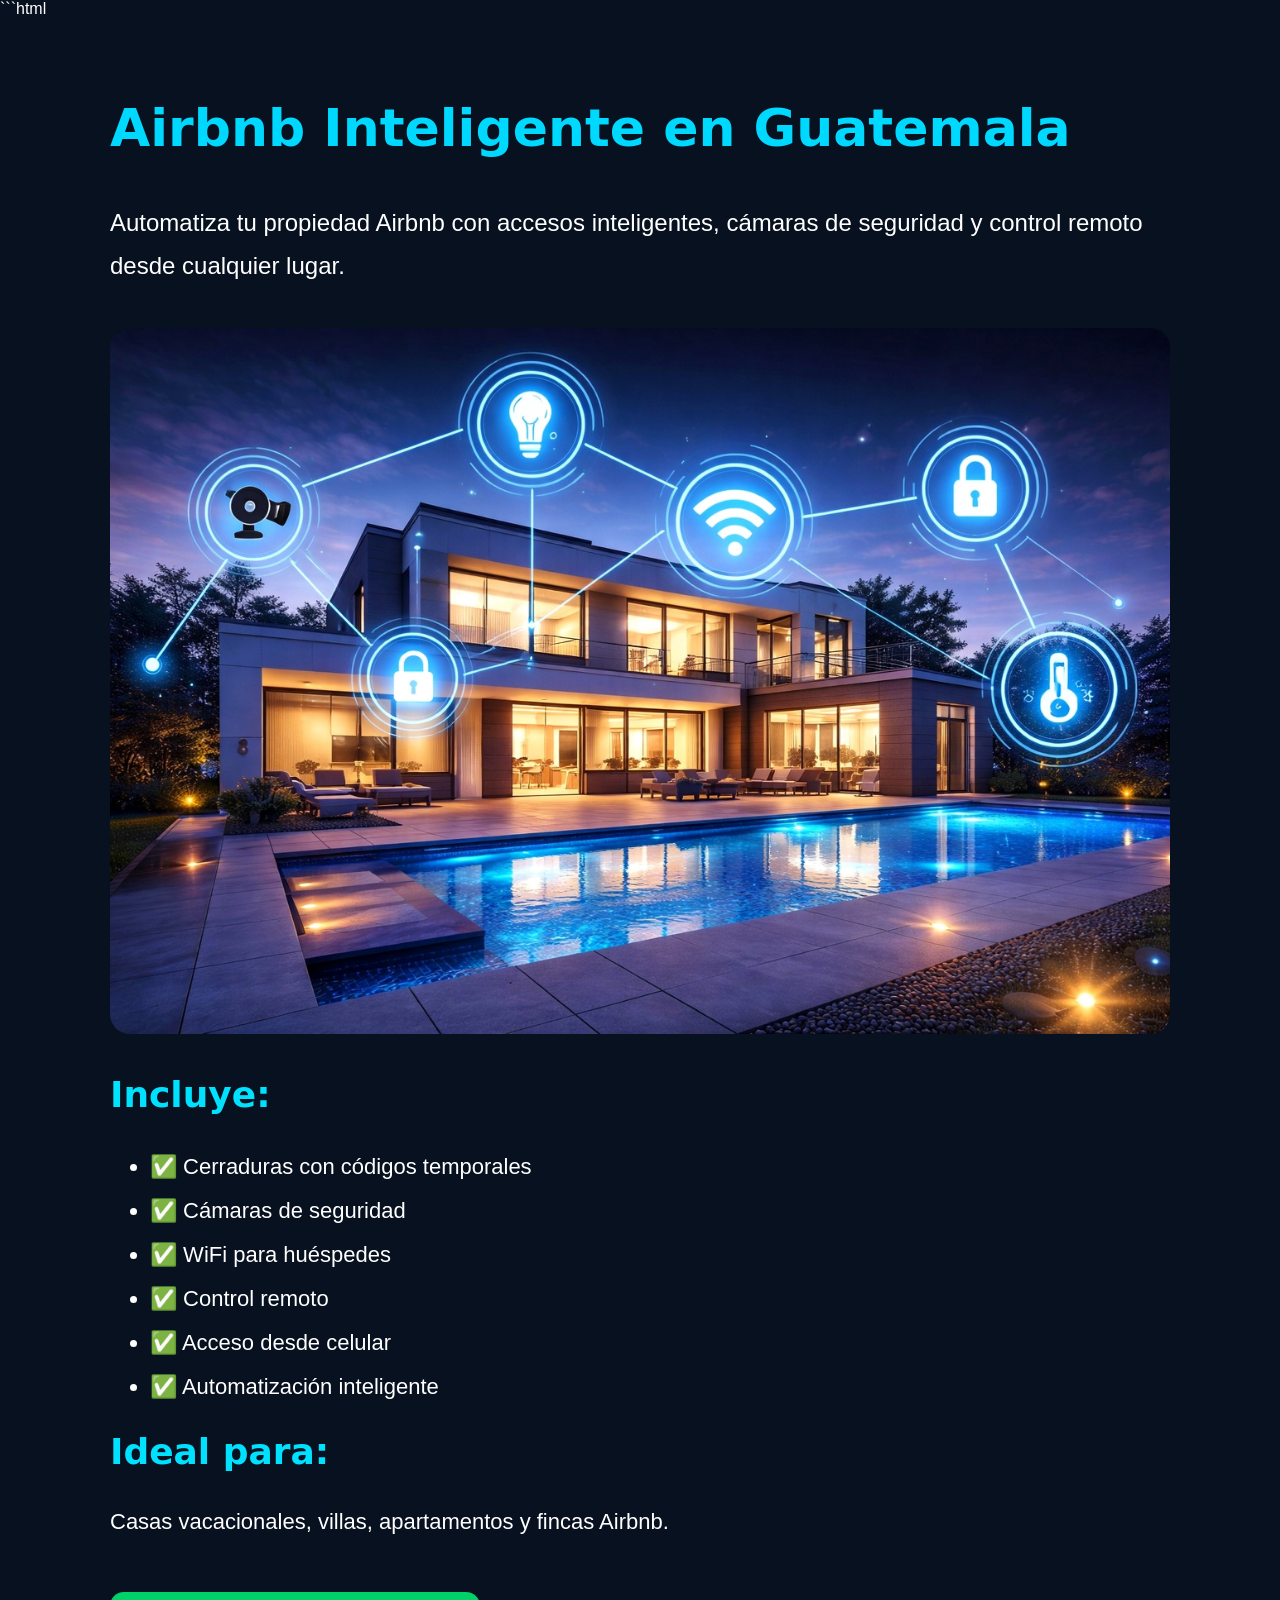
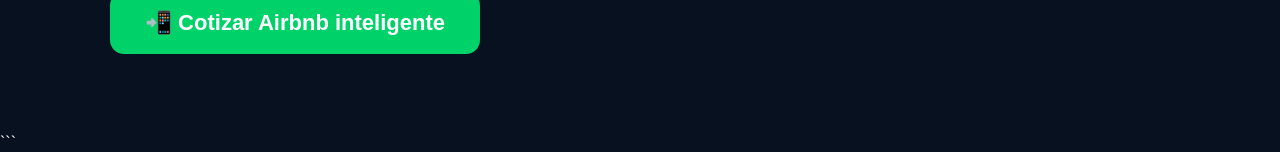
<file: airbnb-inteligente.html>
```html
<!DOCTYPE html>
<html lang="es">
<head>
<meta charset="UTF-8">
<meta name="viewport" content="width=device-width, initial-scale=1.0">

<title>Airbnb Inteligente en Guatemala | Visión Sin Límites</title>

<meta name="description" content="Automatiza tu Airbnb con cerraduras inteligentes, cámaras y control remoto desde tu celular.">

<link rel="stylesheet" href="styles.css">
</head>

<body style="font-family:Arial,sans-serif;background:#081120;color:white;margin:0;">

<section style="padding:80px 20px;max-width:1100px;margin:auto;">

<h1 style="font-size:52px;color:#00d9ff;">
Airbnb Inteligente en Guatemala
</h1>

<p style="font-size:24px;line-height:1.8;">
Automatiza tu propiedad Airbnb con accesos inteligentes,
cámaras de seguridad y control remoto desde cualquier lugar.
</p>

<img src="assets/banner.jpg"
style="width:100%;border-radius:20px;margin:40px 0;">

<h2 style="font-size:36px;color:#00e0ff;">
Incluye:
</h2>

<ul style="font-size:22px;line-height:2;">
<li>✅ Cerraduras con códigos temporales</li>
<li>✅ Cámaras de seguridad</li>
<li>✅ WiFi para huéspedes</li>
<li>✅ Control remoto</li>
<li>✅ Acceso desde celular</li>
<li>✅ Automatización inteligente</li>
</ul>

<h2 style="font-size:36px;color:#00e0ff;">
Ideal para:
</h2>

<p style="font-size:22px;line-height:1.8;">
Casas vacacionales, villas, apartamentos y fincas Airbnb.
</p>

<div style="margin-top:50px;">
<a href="https://wa.me/50254609989"
style="
background:#00d26a;
padding:18px 35px;
border-radius:14px;
color:white;
font-size:22px;
text-decoration:none;
font-weight:bold;
display:inline-block;
">
📲 Cotizar Airbnb inteligente
</a>
</div>

</section>

</body>
</html>
```
</file>
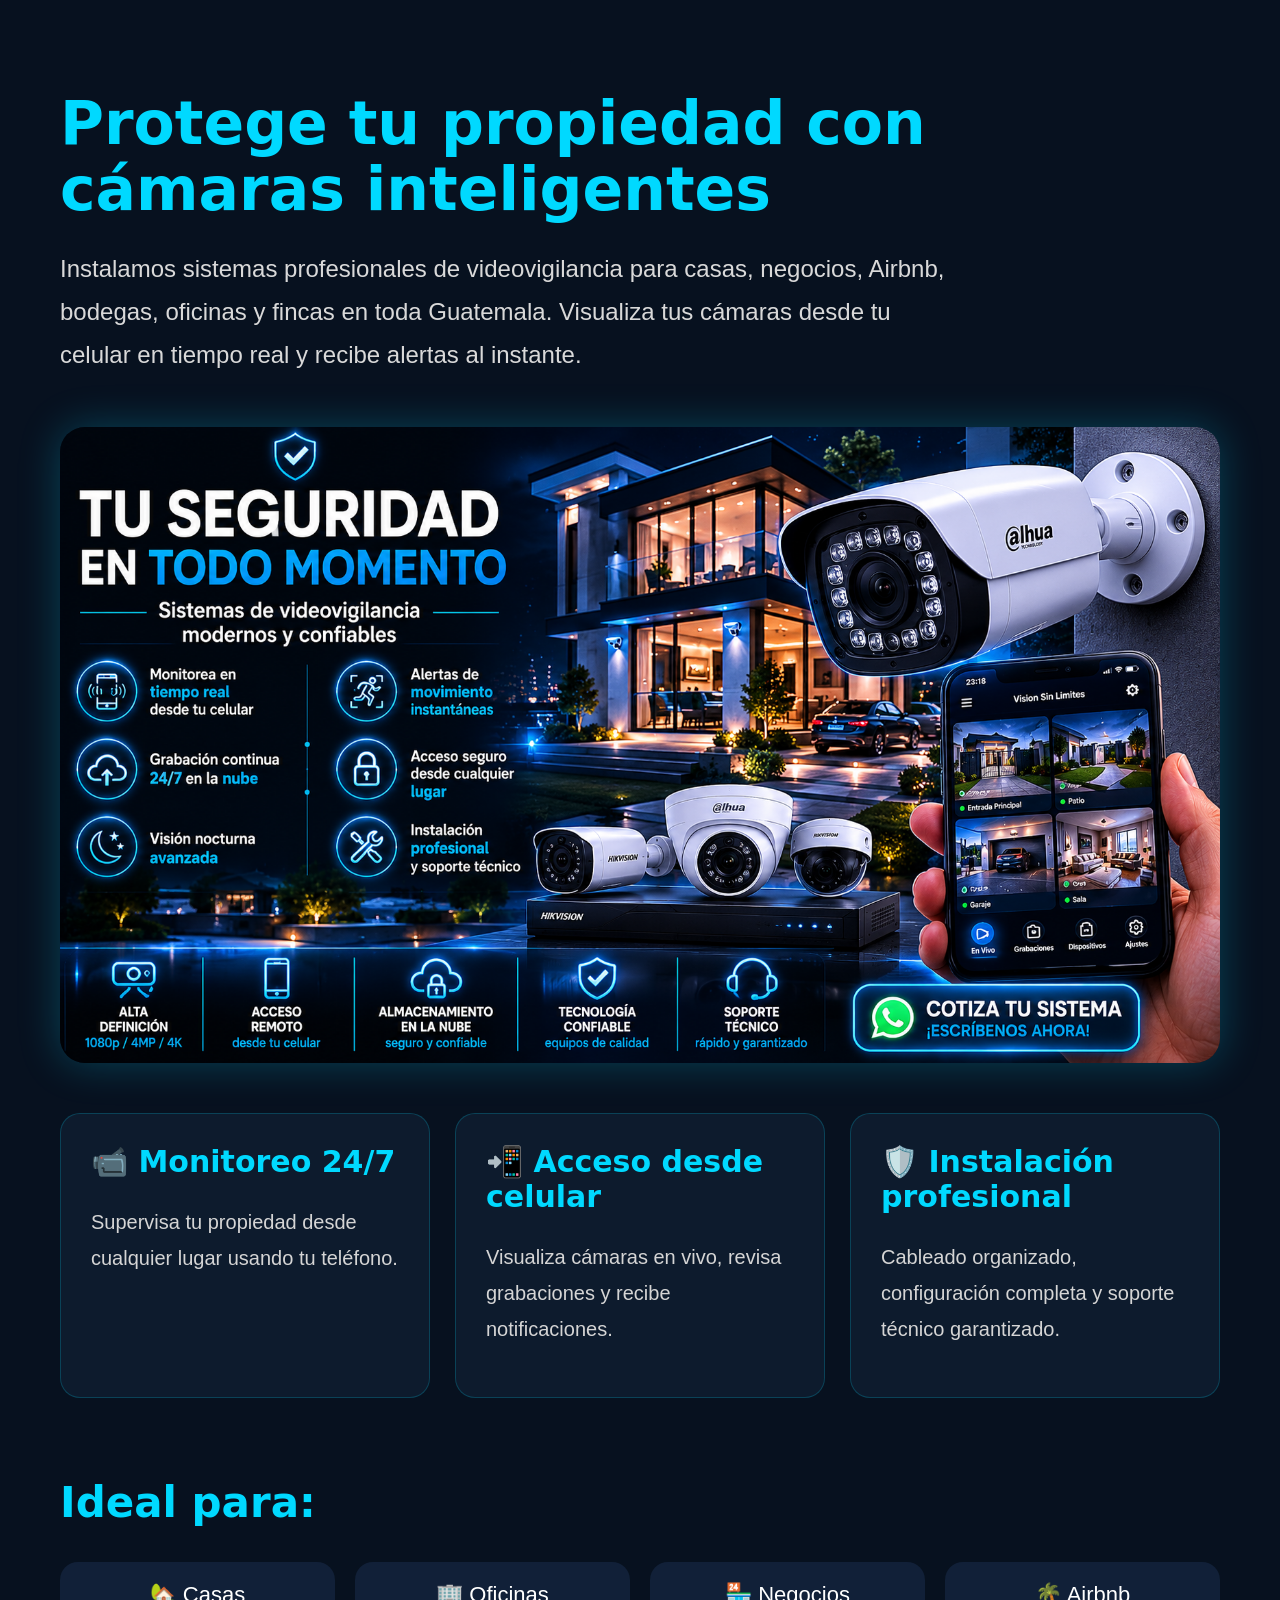
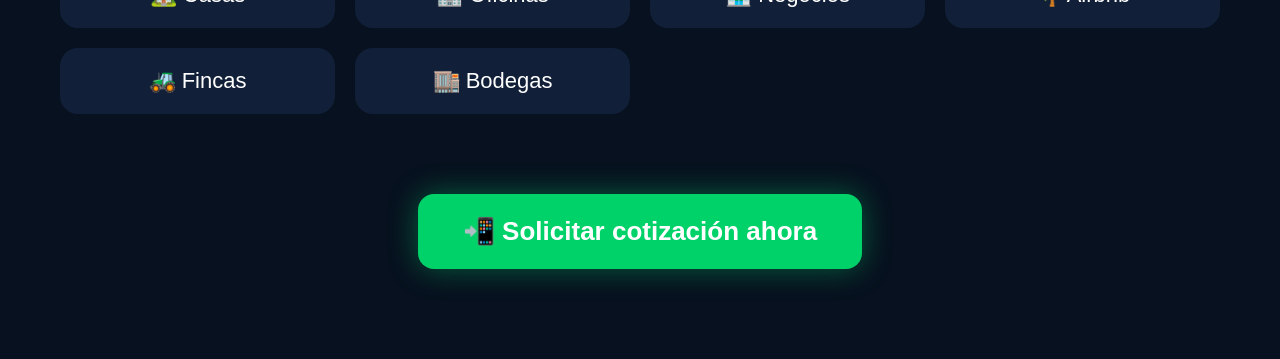
<file: camaras-seguridad.html>
<!DOCTYPE html>
<html lang="es">
<head>
<meta charset="UTF-8">
<meta name="viewport" content="width=device-width, initial-scale=1.0">

<title>Cámaras de Seguridad en Guatemala | Visión Sin Límites</title>

<meta name="description" content="Instalación profesional de cámaras de seguridad CCTV en Guatemala para hogares, negocios, fincas y empresas.">

<link rel="stylesheet" href="styles.css">
</head>

<body style="margin:0;font-family:Arial,sans-serif;background:#07111f;color:white;">

<section style="padding:90px 20px;max-width:1200px;margin:auto;">

<h1 style="
font-size:60px;
line-height:1.1;
color:#00d9ff;
margin-bottom:25px;
">
Protege tu propiedad con cámaras inteligentes
</h1>

<p style="
font-size:24px;
line-height:1.8;
color:#d9d9d9;
max-width:900px;
">
Instalamos sistemas profesionales de videovigilancia para casas, negocios,
Airbnb, bodegas, oficinas y fincas en toda Guatemala.
Visualiza tus cámaras desde tu celular en tiempo real y recibe alertas al instante.
</p>

<img src="assets/camara.png"
style="
width:100%;
border-radius:25px;
margin:50px 0;
box-shadow:0 0 40px rgba(0,217,255,0.25);
">

<div style="
display:grid;
grid-template-columns:repeat(auto-fit,minmax(260px,1fr));
gap:25px;
margin-top:50px;
">

<div style="
background:#0d1b2d;
padding:30px;
border-radius:20px;
border:1px solid rgba(0,217,255,0.2);
">
<h2 style="color:#00d9ff;font-size:30px;">
📹 Monitoreo 24/7
</h2>

<p style="font-size:20px;line-height:1.8;color:#d5d5d5;">
Supervisa tu propiedad desde cualquier lugar usando tu teléfono.
</p>
</div>

<div style="
background:#0d1b2d;
padding:30px;
border-radius:20px;
border:1px solid rgba(0,217,255,0.2);
">
<h2 style="color:#00d9ff;font-size:30px;">
📲 Acceso desde celular
</h2>

<p style="font-size:20px;line-height:1.8;color:#d5d5d5;">
Visualiza cámaras en vivo, revisa grabaciones y recibe notificaciones.
</p>
</div>

<div style="
background:#0d1b2d;
padding:30px;
border-radius:20px;
border:1px solid rgba(0,217,255,0.2);
">
<h2 style="color:#00d9ff;font-size:30px;">
🛡️ Instalación profesional
</h2>

<p style="font-size:20px;line-height:1.8;color:#d5d5d5;">
Cableado organizado, configuración completa y soporte técnico garantizado.
</p>
</div>

</div>

<h2 style="
font-size:42px;
color:#00d9ff;
margin-top:80px;
">
Ideal para:
</h2>

<div style="
display:grid;
grid-template-columns:repeat(auto-fit,minmax(220px,1fr));
gap:20px;
margin-top:30px;
">

<div style="
background:#112038;
padding:20px;
border-radius:18px;
font-size:22px;
text-align:center;
">
🏡 Casas
</div>

<div style="
background:#112038;
padding:20px;
border-radius:18px;
font-size:22px;
text-align:center;
">
🏢 Oficinas
</div>

<div style="
background:#112038;
padding:20px;
border-radius:18px;
font-size:22px;
text-align:center;
">
🏪 Negocios
</div>

<div style="
background:#112038;
padding:20px;
border-radius:18px;
font-size:22px;
text-align:center;
">
🌴 Airbnb
</div>

<div style="
background:#112038;
padding:20px;
border-radius:18px;
font-size:22px;
text-align:center;
">
🚜 Fincas
</div>

<div style="
background:#112038;
padding:20px;
border-radius:18px;
font-size:22px;
text-align:center;
">
🏬 Bodegas
</div>

</div>

<div style="
margin-top:80px;
text-align:center;
">

<a href="https://wa.me/50254609989"
style="
background:#00d26a;
padding:22px 45px;
border-radius:16px;
color:white;
font-size:26px;
font-weight:bold;
text-decoration:none;
display:inline-block;
box-shadow:0 0 30px rgba(0,210,106,0.4);
">
📲 Solicitar cotización ahora
</a>

</div>

</section>

</body>
</html>
</file>
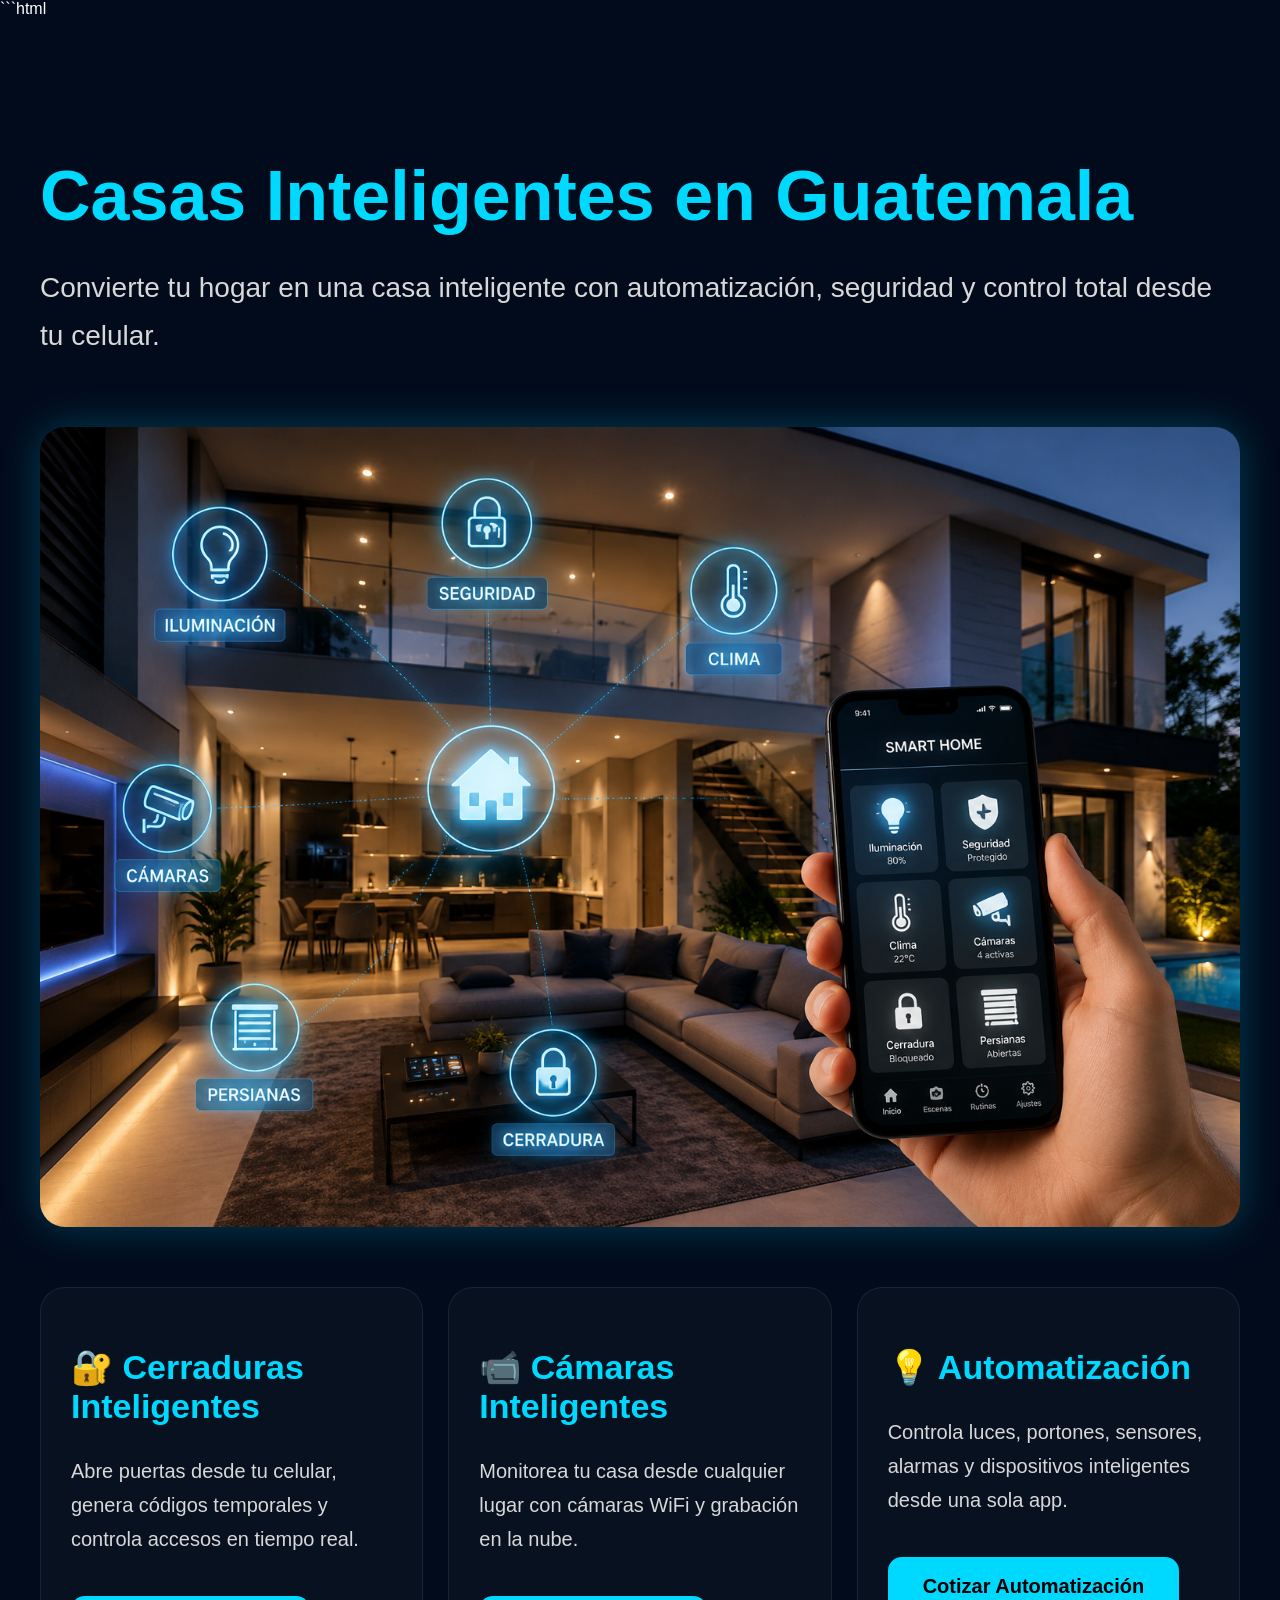
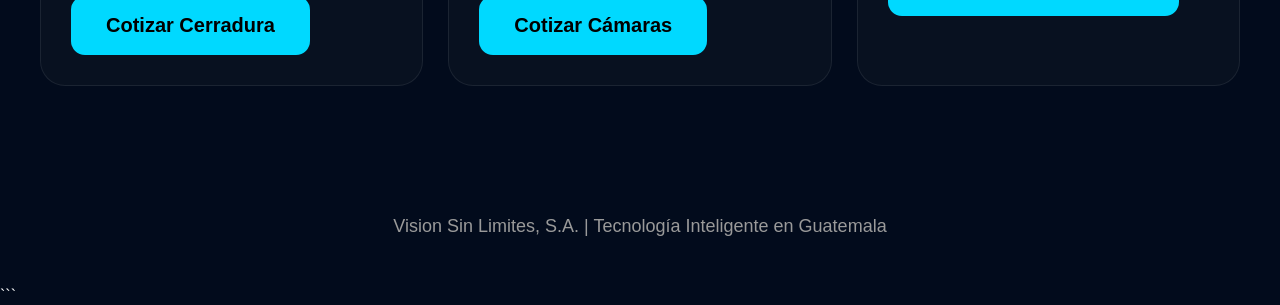
<file: casas-inteligentes.html>
```html
<!DOCTYPE html>
<html lang="es">
<head>
<meta charset="UTF-8">
<meta name="viewport" content="width=device-width, initial-scale=1.0">

<title>Casas Inteligentes en Guatemala | Vision Sin Limites</title>

<style>

body{
    margin:0;
    font-family:Arial,sans-serif;
    background:#020b1c;
    color:white;
}

.hero{
    padding:80px 20px;
    max-width:1200px;
    margin:auto;
}

.hero h1{
    font-size:70px;
    color:#00d9ff;
    margin-bottom:20px;
}

.hero p{
    font-size:28px;
    color:#d8d8d8;
    line-height:1.7;
}

.hero img{
    width:100%;
    border-radius:25px;
    margin-top:40px;
    box-shadow:0 0 40px rgba(0,217,255,.25);
}

.cards{
    display:grid;
    grid-template-columns:repeat(auto-fit,minmax(280px,1fr));
    gap:25px;
    margin-top:60px;
}

.card{
    background:#081120;
    border:1px solid rgba(255,255,255,.08);
    border-radius:25px;
    padding:30px;
    transition:.3s;
}

.card:hover{
    transform:translateY(-10px);
    box-shadow:0 0 30px rgba(0,217,255,.2);
}

.card h2{
    color:#00d9ff;
    font-size:34px;
}

.card p{
    color:#d8d8d8;
    font-size:20px;
    line-height:1.7;
}

.btn{
    display:inline-block;
    margin-top:20px;
    padding:18px 35px;
    border-radius:14px;
    background:#00d9ff;
    color:#000;
    text-decoration:none;
    font-weight:bold;
    font-size:20px;
}

.btn:hover{
    background:white;
}

footer{
    padding:50px 20px;
    text-align:center;
    color:#9a9a9a;
    font-size:18px;
}

@media(max-width:768px){

.hero h1{
    font-size:45px;
}

.hero p{
    font-size:22px;
}

.card h2{
    font-size:28px;
}

}

</style>

</head>

<body>

<section class="hero">

<h1>
Casas Inteligentes en Guatemala
</h1>

<p>
Convierte tu hogar en una casa inteligente con automatización, seguridad y control total desde tu celular.
</p>

<img src="assets/smart-home.jpg" alt="Casa Inteligente">

<div class="cards">

<div class="card">
<h2>🔐 Cerraduras Inteligentes</h2>
<p>
Abre puertas desde tu celular, genera códigos temporales y controla accesos en tiempo real.
</p>

<a class="btn" href="https://wa.me/50254609989" target="_blank">
Cotizar Cerradura
</a>
</div>

<div class="card">
<h2>📹 Cámaras Inteligentes</h2>
<p>
Monitorea tu casa desde cualquier lugar con cámaras WiFi y grabación en la nube.
</p>

<a class="btn" href="https://wa.me/50254609989" target="_blank">
Cotizar Cámaras
</a>
</div>

<div class="card">
<h2>💡 Automatización</h2>
<p>
Controla luces, portones, sensores, alarmas y dispositivos inteligentes desde una sola app.
</p>

<a class="btn" href="https://wa.me/50254609989" target="_blank">
Cotizar Automatización
</a>
</div>

</div>

</section>

<footer>
Vision Sin Limites, S.A. | Tecnología Inteligente en Guatemala
</footer>

</body>
</html>
```
</file>
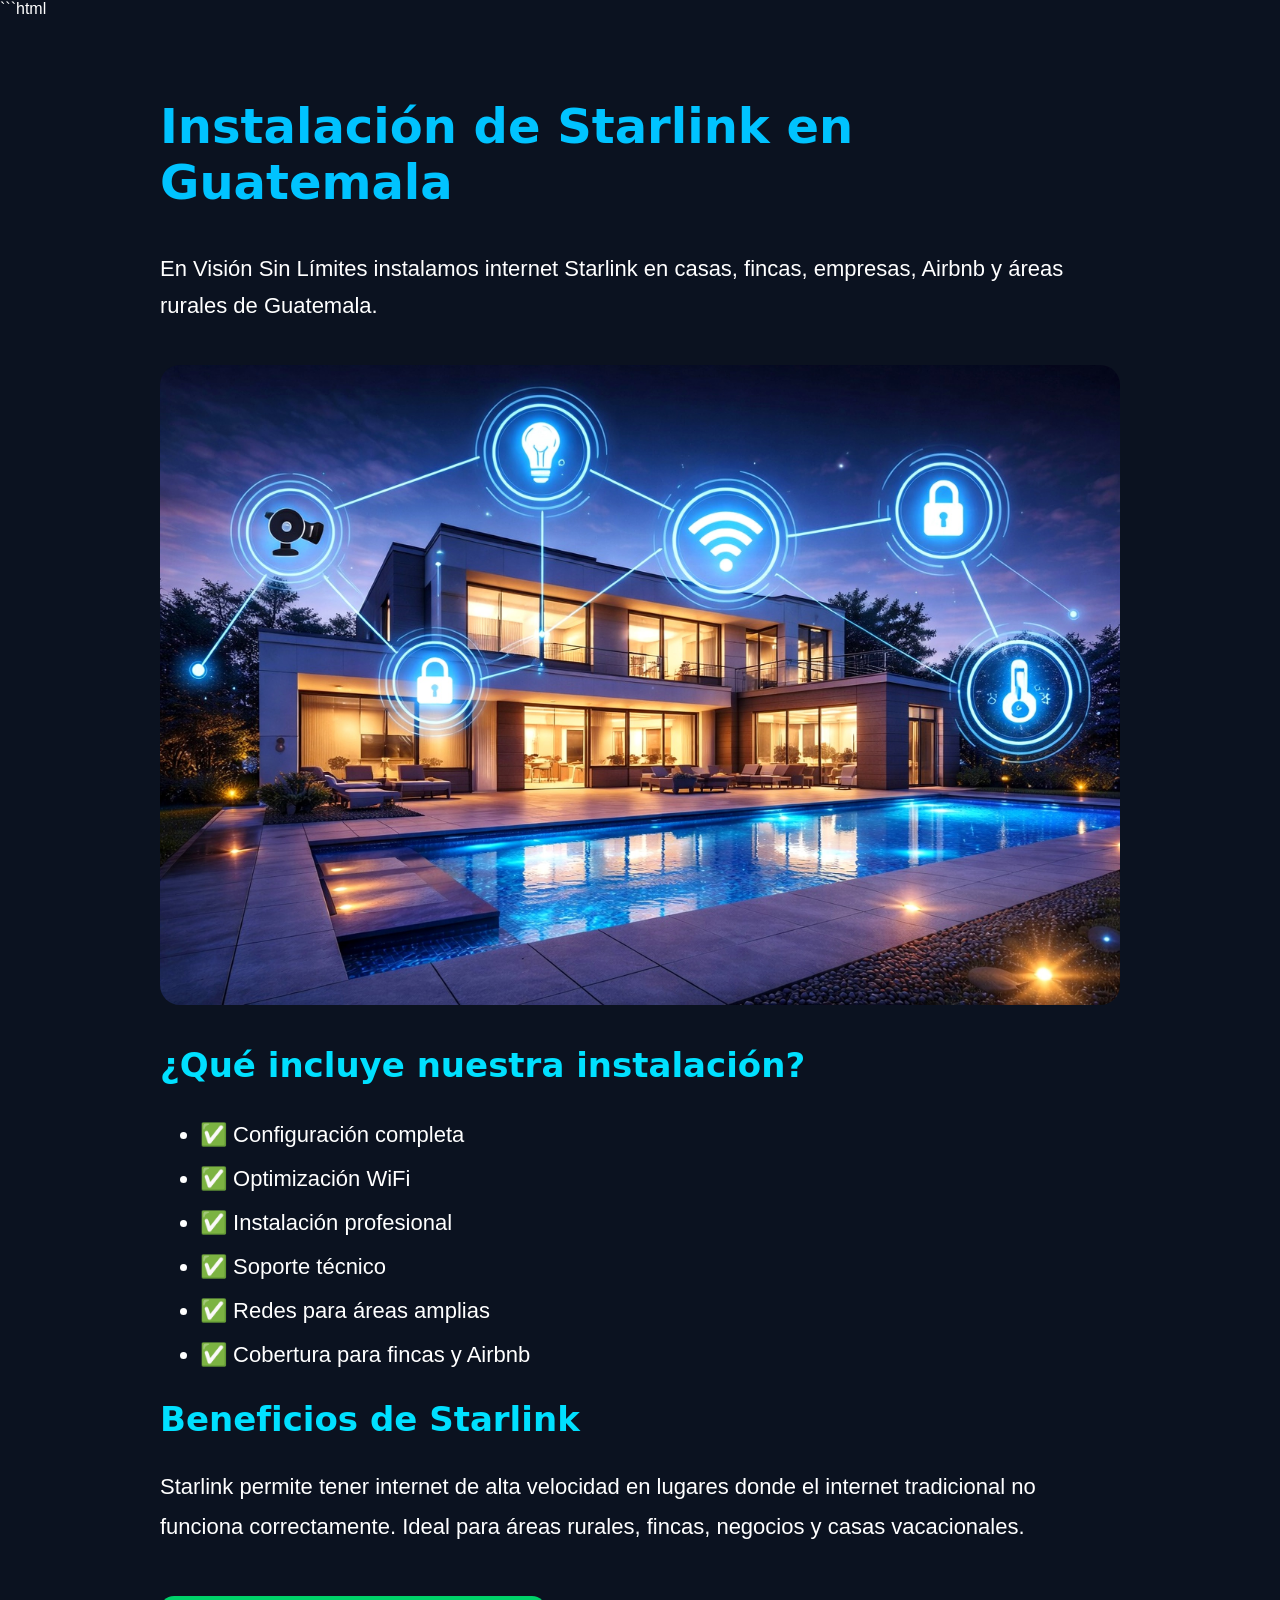
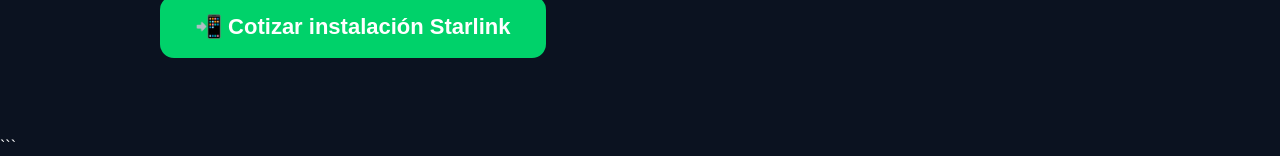
<file: starlink-guatemala.html>
```html
<!DOCTYPE html>
<html lang="es">
<head>
  <meta charset="UTF-8">
  <meta name="viewport" content="width=device-width, initial-scale=1.0">

  <title>Instalación Starlink en Guatemala | Visión Sin Límites</title>

  <meta name="description" content="Instalación profesional de internet Starlink en Guatemala para fincas, empresas, casas y áreas rurales.">

  <link rel="stylesheet" href="styles.css">
</head>

<body style="font-family: Arial, sans-serif; background:#0b1220; color:white; margin:0;">

<section style="padding:80px 20px; max-width:1000px; margin:auto;">

<h1 style="font-size:48px; color:#00c3ff;">
Instalación de Starlink en Guatemala
</h1>

<p style="font-size:22px; line-height:1.7;">
En Visión Sin Límites instalamos internet Starlink en casas,
fincas, empresas, Airbnb y áreas rurales de Guatemala.
</p>

<img src="assets/banner.jpg" style="width:100%; border-radius:20px; margin:40px 0;">

<h2 style="font-size:34px; color:#00e0ff;">
¿Qué incluye nuestra instalación?
</h2>

<ul style="font-size:22px; line-height:2;">
<li>✅ Configuración completa</li>
<li>✅ Optimización WiFi</li>
<li>✅ Instalación profesional</li>
<li>✅ Soporte técnico</li>
<li>✅ Redes para áreas amplias</li>
<li>✅ Cobertura para fincas y Airbnb</li>
</ul>

<h2 style="font-size:34px; color:#00e0ff;">
Beneficios de Starlink
</h2>

<p style="font-size:22px; line-height:1.8;">
Starlink permite tener internet de alta velocidad en lugares donde
el internet tradicional no funciona correctamente.
Ideal para áreas rurales, fincas, negocios y casas vacacionales.
</p>

<div style="margin-top:50px;">
<a href="https://wa.me/50254609989"
style="
background:#00d26a;
padding:18px 35px;
border-radius:14px;
color:white;
font-size:22px;
text-decoration:none;
font-weight:bold;
display:inline-block;
">
📲 Cotizar instalación Starlink
</a>
</div>

</section>

</body>
</html>
```
</file>
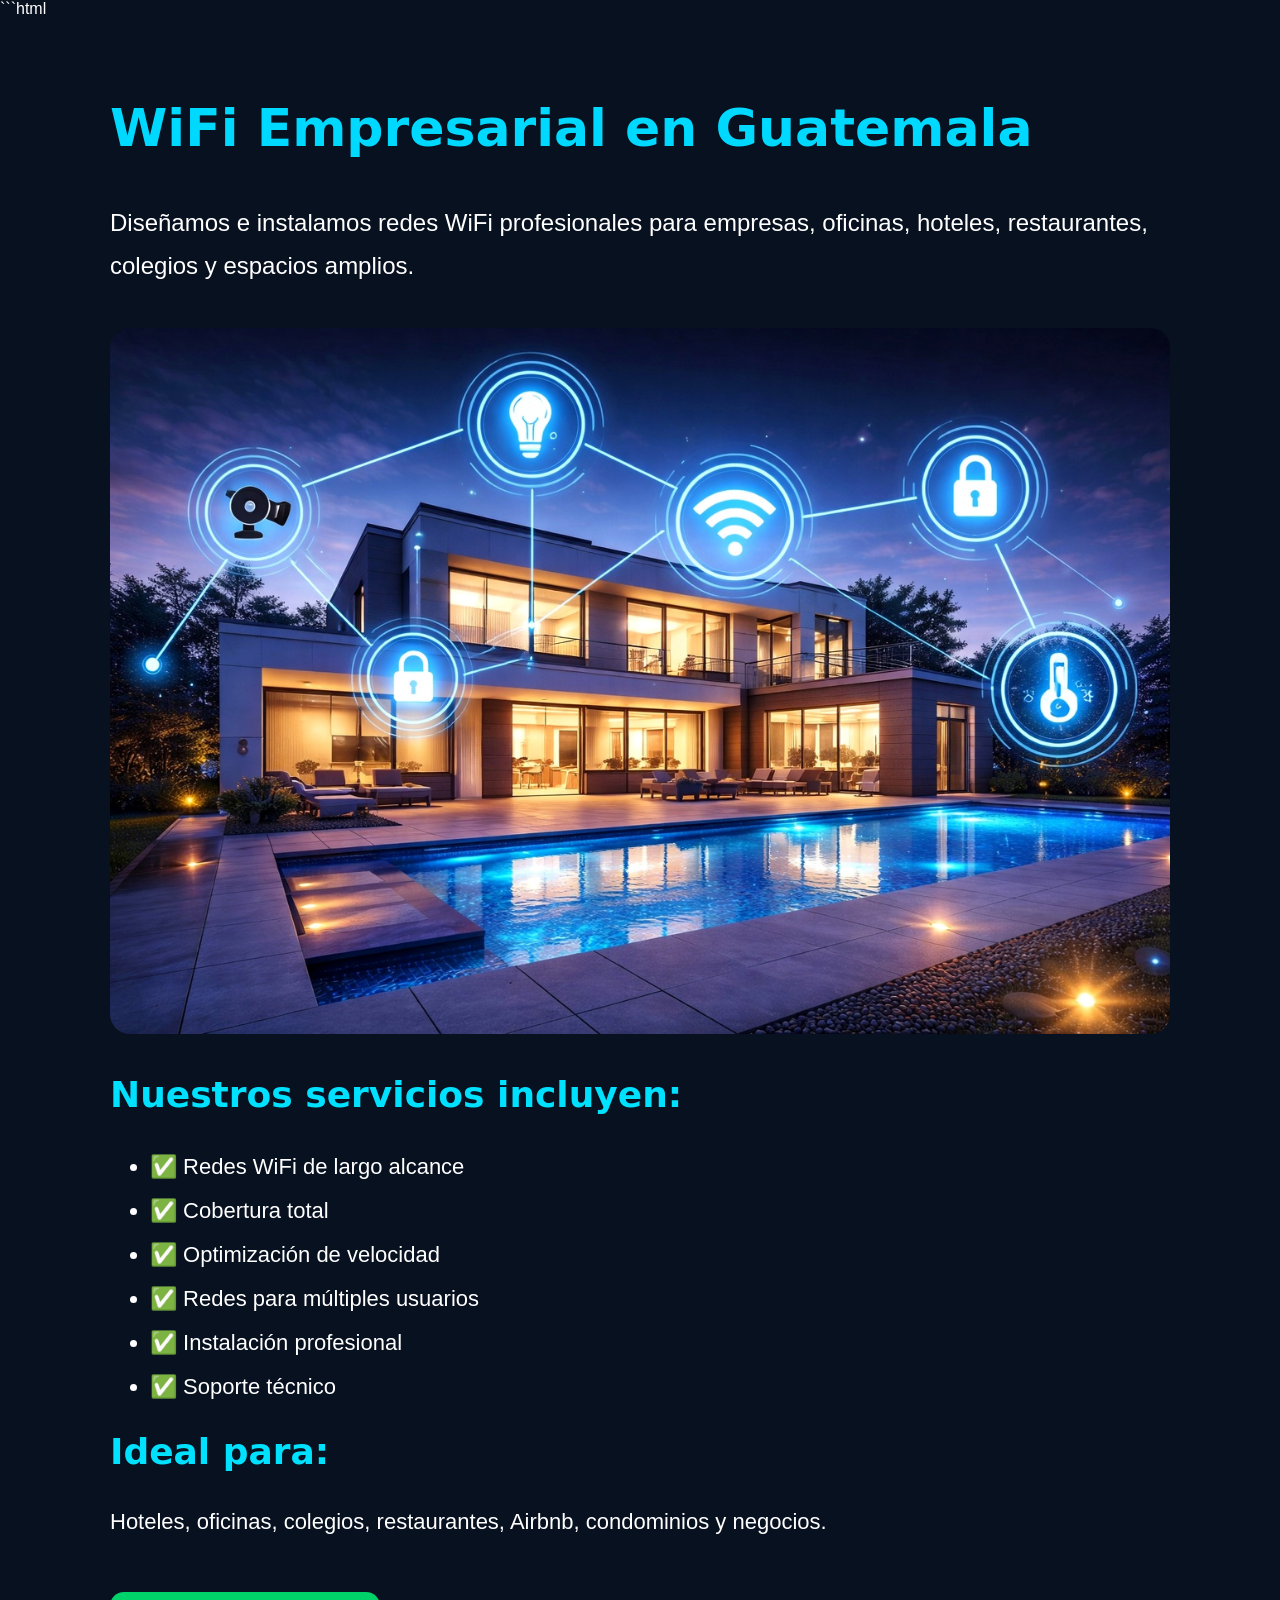
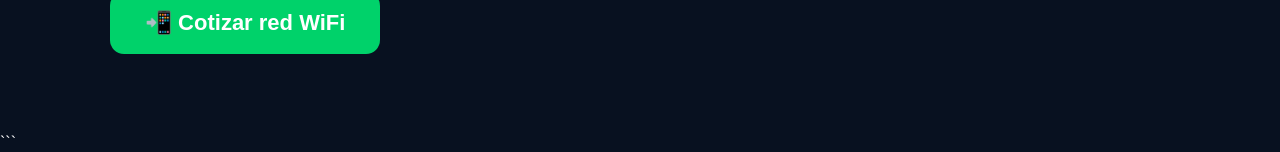
<file: wifi-empresarial.html>
```html
<!DOCTYPE html>
<html lang="es">
<head>
<meta charset="UTF-8">
<meta name="viewport" content="width=device-width, initial-scale=1.0">

<title>WiFi Empresarial en Guatemala | Visión Sin Límites</title>

<meta name="description" content="Instalación de redes WiFi empresariales en Guatemala para oficinas, hoteles, restaurantes, colegios y negocios.">

<link rel="stylesheet" href="styles.css">
</head>

<body style="font-family:Arial,sans-serif;background:#081120;color:white;margin:0;">

<section style="padding:80px 20px;max-width:1100px;margin:auto;">

<h1 style="font-size:52px;color:#00d9ff;">
WiFi Empresarial en Guatemala
</h1>

<p style="font-size:24px;line-height:1.8;">
Diseñamos e instalamos redes WiFi profesionales para empresas, oficinas,
hoteles, restaurantes, colegios y espacios amplios.
</p>

<img src="assets/banner.jpg"
style="width:100%;border-radius:20px;margin:40px 0;">

<h2 style="font-size:36px;color:#00e0ff;">
Nuestros servicios incluyen:
</h2>

<ul style="font-size:22px;line-height:2;">
<li>✅ Redes WiFi de largo alcance</li>
<li>✅ Cobertura total</li>
<li>✅ Optimización de velocidad</li>
<li>✅ Redes para múltiples usuarios</li>
<li>✅ Instalación profesional</li>
<li>✅ Soporte técnico</li>
</ul>

<h2 style="font-size:36px;color:#00e0ff;">
Ideal para:
</h2>

<p style="font-size:22px;line-height:1.8;">
Hoteles, oficinas, colegios, restaurantes, Airbnb,
condominios y negocios.
</p>

<div style="margin-top:50px;">
<a href="https://wa.me/50254609989"
style="
background:#00d26a;
padding:18px 35px;
border-radius:14px;
color:white;
font-size:22px;
text-decoration:none;
font-weight:bold;
display:inline-block;
">
📲 Cotizar red WiFi
</a>
</div>

</section>

</body>
</html>
```
</file>
<file: styles.css>
/* TACSA Empresarial · Diseño web premium · Octubre 2026 */
:root{--ink:#2b1d11;--ink2:#372618;--royal:#d39828;--electric:#e7c989;--mint:#d69a29;--text:#3e2f22;--muted:#7d6b59;--cream:#fbfaf7;--line:#f0ece6;--max:1200px;--shadow:0 24px 80px rgba(57,37,20,.12)}
*{box-sizing:border-box}html{scroll-behavior:smooth;scroll-padding-top:88px}body{margin:0;background:#ffffff;color:var(--text);font-family:'DM Sans',system-ui,sans-serif;-webkit-font-smoothing:antialiased}h1,h2,h3,p,ul{margin-top:0}h1,h2,h3{font-family:Manrope,'DM Sans',system-ui,sans-serif}a{text-decoration:none;color:inherit}button,input,select,textarea{font:inherit}button{cursor:pointer}img{max-width:100%;display:block} .container{width:min(var(--max),calc(100% - 64px));margin:0 auto}.skip{position:fixed;left:12px;top:-90px;background:#ffffff;padding:12px 20px;z-index:200}.skip:focus{top:10px}a:focus-visible,button:focus-visible,input:focus-visible,select:focus-visible,textarea:focus-visible{outline:3px solid #e8cc8f;outline-offset:4px}.header{position:fixed;inset:0 0 auto;z-index:100;background:rgba(35,22,12,.93);border-bottom:1px solid rgba(255,255,255,.10);backdrop-filter:blur(24px);transition:background .2s}.header.is-scrolled{background:rgba(35,22,12,.98);box-shadow:0 12px 30px rgba(0,0,0,.12)}.header-inner{height:83px;display:flex;align-items:center;gap:24px}.brand{display:flex;align-items:center;gap:12px;flex-shrink:0}.brand img{width:54px;height:54px;object-fit:contain;border-radius:50%}.brand-name{display:flex;flex-direction:column}.brand-name strong{font:800 27px/1 Manrope,sans-serif;color:#ffffff;letter-spacing:-.06em}.brand-emphasis{color:#e3c177}.brand-name small{font:700 9px/1.7 Manrope,sans-serif;color:#e8d9c0;letter-spacing:.18em}.nav{display:flex;align-items:center;gap:3px;margin-left:auto}.nav a{color:#f2eadd;font-size:12px;font-weight:700;padding:12px 10px;border-radius:9px;white-space:nowrap;transition:color .2s,background .2s}.nav a:hover,.nav a.is-active{color:#ffffff;background:rgba(255,255,255,.09)}.btn{display:inline-flex;align-items:center;justify-content:center;gap:20px;border:1px solid transparent;border-radius:12px;padding:16px 24px;font:800 13px/1.3 Manrope,sans-serif;transition:transform .2s,box-shadow .2s,background .2s}.btn:hover{transform:translateY(-2px)}.btn-header{background:#ffffff;color:#422e1f;font-size:11px;padding:14px 18px;white-space:nowrap}.btn-header:hover{background:#f9f5ee}.menu-toggle{display:none;background:none;border:0;margin-left:auto;padding:10px;gap:5px;flex-direction:column}.menu-toggle span{height:2px;width:25px;background:#ffffff;border-radius:5px;transition:transform .2s}.hero{position:relative;overflow:hidden;background:#2b1d11;color:#ffffff;padding:155px 0 88px;min-height:745px;isolation:isolate}.hero:before{content:'';position:absolute;inset:-35% -10% -40% 18%;z-index:-1;background:radial-gradient(circle at 76% 35%,rgba(216,157,48,.38),transparent 36%),radial-gradient(circle at 82% 62%,rgba(169,121,32,.12),transparent 30%),radial-gradient(circle at 20% 70%,rgba(126,81,44,.22),transparent 29%);pointer-events:none}.hero-grid-pattern{position:absolute;inset:0;opacity:.26;background-image:linear-gradient(rgba(232,214,184,.085) 1px,transparent 1px),linear-gradient(90deg,rgba(232,214,184,.085) 1px,transparent 1px);background-size:76px 76px;mask-image:linear-gradient(90deg,transparent 5%,#000000 65%);pointer-events:none}.hero-inner{display:grid;grid-template-columns:1.02fr .98fr;gap:46px;align-items:center}.eyebrow{display:inline-flex;gap:11px;align-items:center;border:1px solid rgba(236,213,162,.26);color:#ede0ca;background:rgba(255,255,255,.055);border-radius:50px;padding:10px 14px;font:800 10px/1.3 Manrope,sans-serif;letter-spacing:.18em;margin-bottom:20px}.sparkle{color:#e3c076;font-size:16px}.hero h1{font-size:clamp(39px,4.5vw,66px);font-weight:800;line-height:1.085;letter-spacing:-.064em;margin:0 0 25px;max-width:630px}.hero h1 span{color:#ebd29d}.hero-description{font-size:16px;line-height:1.86;color:#e3dbcd;max-width:540px;margin-bottom:28px}.hero-buttons{display:flex;align-items:center;gap:12px;flex-wrap:wrap}.btn-primary{background:linear-gradient(135deg,#d89e32,#ba8523);color:#ffffff;box-shadow:0 16px 36px rgba(209,150,40,.23)}.btn-primary:hover{box-shadow:0 22px 38px rgba(209,150,40,.39)}.btn-outline{border-color:rgba(244,236,223,.27);color:#fcfaf7;background:rgba(255,255,255,.06)}.btn-outline:hover{background:rgba(255,255,255,.12)}.hero-line{font:600 italic 12px/1.5 Manrope,sans-serif;color:#e9d8bc;margin:24px 0 24px}.hero-highlights{border-top:1px solid rgba(255,255,255,.11);padding-top:22px;display:flex;align-items:center;flex-wrap:wrap;gap:18px}.hero-highlights span{font-size:11px;font-weight:700;color:#f4ecdf}.hero-highlights i{display:inline-grid;place-items:center;font-style:normal;width:20px;height:20px;color:#e5c47e;border-radius:100%;background:rgba(209,150,40,.14);margin-right:6px}.scroll-hint{position:absolute;bottom:26px;left:max(32px,calc((100% - var(--max))/2));font:800 9px Manrope,sans-serif;letter-spacing:.18em;color:#d89f35;display:flex;gap:10px}.scroll-hint span{color:#ffffff;font-size:15px}.hero-visual{position:relative;height:470px;min-width:0;display:flex;align-items:center;justify-content:center}.visual-glow{position:absolute;width:460px;height:360px;border-radius:50%;background:radial-gradient(circle,rgba(215,155,44,.36),transparent 68%);filter:blur(8px)}.desktop-preview{z-index:2;width:99%;max-width:546px;aspect-ratio:1.42;border:1px solid rgba(248,243,234,.34);border-radius:17px;background:#f4efe8;overflow:hidden;box-shadow:0 34px 92px rgba(16,10,6,.44),0 0 0 8px rgba(255,255,255,.045);transform:rotate(-2.2deg)}.browser-top{height:32px;background:#f5f1ea;display:flex;align-items:center;padding:0 14px;gap:13px}.window-dots{display:flex;gap:5px}.window-dots span{height:7px;width:7px;border-radius:50%;background:#d4cfc7}.window-dots span:first-child{background:#ec988e}.window-dots span:nth-child(2){background:#e8cc71}.window-dots span:last-child{background:#8bc7a7}.address-bar{border-radius:50px;background:#fdfcfa;margin:auto;min-width:100px;width:40%;text-align:center;padding:5px 10px;font-size:8px;font-weight:700;color:#7d6b59}.browser-symbol{font-size:16px;color:#7d6b59}.site-sample{height:calc(100% - 32px);background:#f7f3ec;overflow:hidden;color:#3c2919}.sample-nav{height:55px;display:flex;align-items:center;justify-content:space-between;padding:0 26px;background:#fbfaf9}.sample-nav strong{font:800 15px Manrope,sans-serif;letter-spacing:-.05em}.sample-nav strong span{color:#e6c887}.sample-nav-links{display:flex;gap:8px}.sample-nav-links i{height:4px;width:30px;border-radius:10px;background:#e4ddd2}.sample-nav>span{font:800 7px Manrope,sans-serif;background:#5f452f;color:#ffffff;padding:9px 11px;border-radius:4px}.sample-content{display:flex;align-items:center;padding:17px 20px 15px 27px;height:calc(100% - 83px);background:radial-gradient(circle at 95% 20%,#f3eada 0%,transparent 52%),#f8f5ef}.sample-left{width:52%;z-index:1}.sample-small{font:800 7px Manrope,sans-serif;color:#7d6b59;letter-spacing:.18em;margin-bottom:10px}.sample-title{font:800 clamp(22px,3vw,43px)/1.11 Manrope,sans-serif;letter-spacing:-.07em;color:#46301e}.sample-title em{font-style:normal;color:#d9a036}.sample-lines{display:grid;gap:5px;margin:15px 0 17px}.sample-lines i{background:#edd8aa;border-radius:4px;width:80%;height:5px}.sample-lines i:last-child{width:62%}.sample-cta{display:inline-block;background:#5b402a;color:#ffffff;padding:10px 16px;font:800 8px Manrope,sans-serif;border-radius:6px}.sample-art{position:relative;width:48%;height:100%;display:grid;place-items:center}.art-circle{width:66%;aspect-ratio:1;border-radius:50%;background:linear-gradient(140deg,#ebddc4,#d99f35 44%,#9a6f1d 80%);box-shadow:inset -25px -20px 38px rgba(87,58,34,.34),0 24px 45px rgba(154,111,29,.25);transform:rotate(-23deg)}.art-cube{position:absolute;font-size:60px;color:#fbf7f2;text-shadow:0 10px 25px rgba(89,62,40,.6)}.art-orbit{position:absolute;width:87%;height:50%;border:1px solid rgba(163,116,31,.33);border-radius:50%;transform:rotate(-35deg);z-index:1}.orbit-two{transform:rotate(40deg)}.sample-bottom{height:28px;display:flex;gap:20px;justify-content:center;align-items:center;background:#432e1d;color:#e6d8c1;font:800 6px Manrope,sans-serif;letter-spacing:.15em}.phone-preview{position:absolute;right:-18px;bottom:8px;z-index:4;width:128px;height:258px;padding:7px;border:3px solid #3e2f22;border-radius:27px;background:#20150c;box-shadow:0 22px 35px rgba(0,0,0,.55);transform:rotate(8deg)}.phone-notch{position:absolute;top:9px;left:50%;transform:translateX(-50%);width:38px;height:8px;background:#20150c;border-radius:10px;z-index:2}.phone-site{height:100%;border-radius:19px;background:linear-gradient(140deg,#faf9f6 0%,#f6f0e5 100%);padding:20px 11px 8px;color:#513823;overflow:hidden;display:flex;flex-direction:column}.phone-brand{font:800 8px Manrope,sans-serif}.phone-graphic{font-size:66px;line-height:1.25;align-self:center;color:#e3c279;text-shadow:6px 10px #edd7a8}.phone-site strong{font:800 16px/1.13 Manrope,sans-serif;letter-spacing:-.06em}.phone-button{background:#755032;border-radius:5px;color:#ffffff;font:800 6px Manrope,sans-serif;margin-top:15px;padding:8px 5px;text-align:center}.floating-note{position:absolute;z-index:5;background:rgba(255,255,255,.98);color:#3c2919;border:1px solid #eeeae3;border-radius:12px;box-shadow:0 17px 44px rgba(28,18,9,.23);display:flex;align-items:center;gap:11px;padding:11px 13px}.note-top{top:13px;right:-12px}.note-bottom{bottom:21px;left:-22px}.note-icon{display:grid;place-items:center;width:33px;height:33px;border-radius:10px;color:#d39828;background:#faf5ee;font-size:18px}.note-green{color:#9a6f1d;background:#f5efe4}.floating-note strong{display:block;font:800 11px Manrope,sans-serif}.floating-note small{display:block;color:#7d6b59;font:600 9px 'DM Sans',sans-serif;margin-top:3px}.sample-disclaimer{position:absolute;bottom:-24px;font-size:9px;color:#e2bf73}.capabilities-bar{background:#fbf8f4;border-bottom:1px solid #f1ede7;padding:21px 0}.capabilities-inner{display:flex;justify-content:space-between;gap:14px;align-items:center;flex-wrap:wrap}.capabilities-inner span{color:#6b5c4c;font:800 10px Manrope,sans-serif;letter-spacing:.10em}.capabilities-inner b{color:#d49828;font-size:16px}.section{padding:116px 0}.section-intro{display:grid;grid-template-columns:1.1fr .75fr;align-items:end;gap:76px;margin-bottom:46px}.kicker{font:800 11px Manrope,sans-serif;letter-spacing:.17em;color:#d19628;margin-bottom:18px}.section-intro h2,.advantages-lead h2,.contact-intro h2{font-size:clamp(33px,4.2vw,55px);line-height:1.13;letter-spacing:-.055em;color:#36271b;margin-bottom:0;font-weight:800}.section-intro>p{color:#7d6b59;font-size:15px;line-height:1.85;margin:0 0 5px}.dot{color:#d89e33}.section-web{background:#ffffff}.web-services{display:grid;grid-template-columns:repeat(3,minmax(0,1fr));gap:16px}.web-service{position:relative;background:#fdfcfa;border:1px solid #f2efe9;border-radius:18px;padding:26px;min-height:272px;transition:transform .22s,box-shadow .22s;overflow:hidden}.web-service:hover,.portfolio-card:hover,.other-service:hover{transform:translateY(-5px);box-shadow:var(--shadow)}.web-service-featured{grid-column:span 2;min-height:320px;padding:32px 36px;background:radial-gradient(circle at 100% 100%,#9a6f1d 0,transparent 52%),linear-gradient(120deg,#3f2b1a,#523721);color:#ffffff}.service-index{font:800 11px Manrope,sans-serif;letter-spacing:.10em;color:#ecd5a3;display:flex;align-items:center;gap:14px}.service-index span{font-size:9px;letter-spacing:.13em}.web-service-featured h3{max-width:460px;font-size:clamp(26px,2.6vw,37px);line-height:1.15;letter-spacing:-.05em;margin:19px 0 10px}.web-service-featured p{font-size:14px;line-height:1.7;color:#f3ebde;max-width:455px}.web-service-featured ul{display:flex;gap:9px;flex-wrap:wrap;list-style:none;margin:18px 0 20px;padding:0;max-width:475px}.web-service-featured li{font-size:10px;background:rgba(255,255,255,.11);border:1px solid rgba(255,255,255,.12);padding:9px 10px;border-radius:6px}.web-service-featured>a{position:relative;z-index:2;display:inline-block;background:#ffffff;color:#51351f;font:800 12px Manrope,sans-serif;border-radius:9px;padding:12px 18px}.feature-sphere{position:absolute;right:24px;bottom:8px;height:245px;width:245px;border-radius:50%;display:grid;place-items:center;transform:translate(10%,-1%);background:radial-gradient(circle at 28% 23%,#ebd29c,#e2be70 44%,#66462c 75%);box-shadow:inset -32px -20px 45px rgba(37,23,12,.55),0 12px 60px rgba(154,111,29,.5)}.feature-sphere span{font:800 30px/1.12 Manrope,sans-serif;text-align:center;letter-spacing:-.05em;color:rgba(255,255,255,.88);transform:rotate(-15deg)}.web-service h3{font-size:21px;letter-spacing:-.035em;margin:12px 0}.web-service>p{font-size:13px;line-height:1.75;color:#7d6b59;margin-bottom:18px}.service-icon{display:grid;place-items:center;height:44px;width:44px;border:1px solid #f3ecde;background:#faf6f0;border-radius:12px;color:#d19628;font-size:25px}.service-number{display:block;color:#7d6b59;font:800 9px Manrope,sans-serif;letter-spacing:.12em;margin-top:15px}.web-service:not(.web-service-featured)>a{font:800 12px Manrope,sans-serif;color:#b58223;position:absolute;bottom:24px;left:26px}.portfolio-section{background:#2e1f12;color:#ffffff;overflow:hidden}.section-intro.light h2{color:#ffffff}.section-intro.light>p{color:#eacf96}.section-intro.light .kicker{color:#ecd5a3}.portfolio-grid{display:grid;grid-template-columns:repeat(2,minmax(0,1fr));gap:22px}.portfolio-card{border:1px solid rgba(255,255,255,.13);background:#3f2b1b;border-radius:19px;overflow:hidden;transition:transform .22s,box-shadow .22s}.portfolio-art{position:relative;overflow:hidden;height:282px;padding:23px 26px}.mini-top{display:flex;justify-content:space-between;align-items:center;gap:10px;position:relative;z-index:2}.mini-top b{font:800 13px Manrope,sans-serif;letter-spacing:-.035em}.mini-top small{font:700 8px Manrope,sans-serif;letter-spacing:.09em}.art-copy{position:relative;z-index:2;margin-top:55px}.art-copy small{display:block;font:800 9px Manrope,sans-serif;letter-spacing:.14em;margin-bottom:12px}.art-copy strong{display:block;font:800 36px/1.14 Manrope,sans-serif;letter-spacing:-.06em}.art-copy>span{display:inline-block;margin-top:20px;padding:10px 14px;background:rgba(255,255,255,.9);color:#412e1e;font:800 9px Manrope,sans-serif;border-radius:6px}.art-candy{background:linear-gradient(115deg,#ec4aa7,#a62fe8);color:#fff}.art-candy:before{content:'';position:absolute;width:250px;height:250px;border:60px solid rgba(255,255,255,.08);border-radius:50%;right:-35px;top:65px}.art-deco{position:absolute;right:60px;top:94px;font-size:145px;line-height:1;color:#ffc86d;text-shadow:18px 22px #fb7e66,-21px -9px #f6b4e3}.candy-two{right:115px;top:155px;font-size:65px;color:#4bafdb}.art-dimacsa{background:linear-gradient(120deg,#17212a 45%,#526168);color:#fff}.art-dimacsa .art-copy{margin-top:51px}.industrial-rings{position:absolute;border:39px solid rgba(203,214,218,.15);border-radius:50%;height:340px;width:340px;top:37px;right:-90px;box-shadow:inset 0 0 0 28px rgba(24,30,36,.6),0 0 0 18px rgba(212,218,220,.11)}.art-mosaicos{background:linear-gradient(110deg,#ebc7a1,#a66e48);color:#392b27}.art-mosaicos .art-copy{margin-top:72px}.tile-grid{position:absolute;right:40px;top:52px;width:185px;height:185px;display:grid;grid-template-columns:1fr 1fr;gap:8px;transform:rotate(14deg)}.tile-grid i{display:block;background:linear-gradient(135deg,#a15941 10%,#f6dcc5 10% 35%,#ba7b59 35% 65%,#fff1dd 65%);border:6px solid #fff0d9;box-shadow:0 8px 20px rgba(63,30,20,.15)}.art-huevos{background:linear-gradient(115deg,#e4ebc6,#acb886);color:#303a27}.art-huevos .art-copy{margin-top:64px}.art-huevos .art-copy>span{background:#455d3b;color:#ffffff}.egg-scene{position:absolute;right:27px;top:52px;border-radius:48% 52% 46% 54%;background:linear-gradient(145deg,#fff9db,#e5d59d);height:210px;width:170px;display:grid;place-items:center;font-size:0;box-shadow:17px 14px 0 rgba(107,122,63,.17),-16px 7px 0 rgba(255,255,255,.28)}.portfolio-info{display:flex;align-items:center;justify-content:space-between;padding:25px;gap:15px}.portfolio-info span:not(.portfolio-arrow){color:#e4c37d;font:800 10px Manrope,sans-serif;letter-spacing:.11em}.portfolio-info h3{font-size:22px;margin:8px 0;letter-spacing:-.04em}.portfolio-info p{color:#ebd3a0;font-size:13px;line-height:1.7;max-width:390px;margin:0}.portfolio-arrow{color:#edd7a7;font-size:22px}.portfolio-footnote{color:#7d6b59;font-size:10px;margin-top:22px;text-align:right}.advantages-section{background:#fcfbf8}.advantages-layout{display:grid;grid-template-columns:.94fr 1fr;gap:90px}.advantages-lead h2{font-size:clamp(32px,3.6vw,48px)}.advantages-lead>p:not(.kicker){font-size:15px;line-height:1.83;color:#7d6b59;margin:24px 0}.inline-cta{font:800 13px Manrope,sans-serif;color:#bd8724;border-bottom:1px solid #bd8724;padding-bottom:8px}.advantages-list{display:grid}.advantage{display:flex;gap:20px;border-bottom:1px solid #ede8e1;padding:20px 0}.advantage:first-child{padding-top:4px}.advantage span{font:800 11px Manrope,sans-serif;color:#d19628;padding-top:6px}.advantage h3{font-size:18px;letter-spacing:-.04em;margin:0 0 8px}.advantage p{font-size:13px;line-height:1.7;color:#7d6b59;margin:0}.workflow-section{background:#ffffff}.steps{display:grid;grid-template-columns:repeat(4,1fr);gap:15px}.step-card{background:#fcfbf8;border:1px solid #f1eee8;border-radius:16px;padding:29px 23px;min-height:232px}.step-card>span{display:inline-flex;align-items:center;justify-content:center;border:1px solid #f1ebe0;background:#faf6ef;border-radius:12px;color:#c08a25;width:49px;height:49px;font:800 13px Manrope,sans-serif}.step-card h3{font-size:19px;letter-spacing:-.04em;margin:23px 0 10px}.step-card p{color:#7d6b59;font-size:13px;line-height:1.7}.more-section{background:#faf7f3}.other-services{display:grid;grid-template-columns:repeat(2,minmax(0,1fr));gap:18px}.other-service{background:#ffffff;border:1px solid #efebe4;border-radius:18px;overflow:hidden;display:grid;grid-template-columns:38% 62%;min-height:230px;transition:transform .2s,box-shadow .2s}.other-photo{background-size:cover;background-position:center;min-height:230px}.photo-cctv{background-image:linear-gradient(0deg,rgba(54,34,18,.1),rgba(54,34,18,.05)),url('assets/cctv.webp')}.photo-network{background-image:linear-gradient(145deg,rgba(42,27,14,.17),rgba(60,38,20,.42)),url('assets/soluciones.webp')}.photo-home{background-image:url('assets/domotica.webp')}.photo-software{background:radial-gradient(circle at 26% 24%,rgba(233,206,147,.6),transparent 35%),linear-gradient(145deg,#452c17,#a87820);display:grid;place-items:center}.photo-software>span{font:800 41px Manrope,sans-serif;color:#f4ebdd}.other-copy{padding:24px;display:flex;flex-direction:column;align-items:flex-start}.other-copy>span{color:#c28b25;font:800 9px Manrope,sans-serif;letter-spacing:.12em}.other-copy h3{font-size:19px;letter-spacing:-.04em;margin:12px 0 8px}.other-copy p{font-size:12px;color:#7d6b59;line-height:1.7;margin-bottom:13px}.other-copy a{margin-top:auto;font:800 11px Manrope,sans-serif;color:#b07e21}.contact-section{background:#342315;color:#ffffff;padding:110px 0}.contact-grid{display:grid;grid-template-columns:1fr 1fr;gap:88px;align-items:center}.contact-intro .kicker{color:#e6d4b5}.contact-intro h2{color:#ffffff}.contact-intro>p:not(.kicker):not(.contact-small){font-size:16px;line-height:1.82;color:#ddd2c0;margin:24px 0 30px}.contact-whatsapp{display:inline-flex;align-items:center;gap:17px;border:1px solid rgba(244,236,222,.2);border-radius:13px;padding:18px 20px;background:rgba(255,255,255,.055);font-weight:800}.contact-whatsapp>span:first-child{color:#e4c37d;font-size:32px}.contact-whatsapp>span:nth-child(2){display:grid;gap:5px}.contact-whatsapp small{font:800 9px Manrope,sans-serif;color:#ead19b;letter-spacing:.15em}.contact-whatsapp strong{font-size:19px}.contact-small{font-size:12px;color:#7d6b59;margin-top:20px}.quote-form{background:#ffffff;color:#392a1d;border-radius:19px;padding:34px;box-shadow:0 28px 70px rgba(19,12,6,.25)}.quote-form h3{font-size:27px;letter-spacing:-.05em;margin-bottom:5px}.quote-form>p{font-size:13px;line-height:1.7;color:#7d6b59}.quote-form label{display:block;font:700 12px Manrope,sans-serif;margin:18px 0 8px}.quote-form label em{font-style:normal;color:#d35068}.quote-form input,.quote-form select,.quote-form textarea{width:100%;border:1px solid #ece6dc;border-radius:10px;background:#fcfbf8;padding:14px 15px;font-size:13px;color:#483526;outline-offset:2px}.quote-form select{color:#5a4432}.quote-form textarea{min-height:100px;resize:vertical}.quote-form .btn-submit{width:100%;margin-top:22px}.quote-form .form-note{font-size:10px;line-height:1.65;margin:12px 0 0;color:#7d6b59}.footer{background:#27190e;color:#e8cc8f;padding:60px 0 26px}.footer-content{display:flex;justify-content:space-between;gap:40px;padding-bottom:50px}.footer-brand{font:800 28px Manrope,sans-serif;color:#ffffff;letter-spacing:-.05em}.footer-brand span{color:#e8cb8e}.footer-brand small{font-size:9px;letter-spacing:.05em;color:#7d6b59}.footer-content p{font-size:12px;line-height:1.7;max-width:350px}.footer-affiliates{color:#7d6b59}.footer-links{display:flex;gap:24px;align-items:flex-start;font-size:12px;font-weight:700}.footer-links a:hover{color:#ffffff}.footer-bottom{border-top:1px solid rgba(255,255,255,.11);padding-top:23px;display:flex;justify-content:space-between;gap:20px;font-size:10px;color:#7d6b59}.float-wa{position:fixed;z-index:110;right:24px;bottom:23px;border:1px solid rgba(255,255,255,.5);border-radius:50px;background:#9a6f1d;box-shadow:0 14px 35px rgba(85,54,29,.3);padding:12px 18px;display:flex;align-items:center;gap:8px;color:#ffffff;font-weight:800;font-size:13px}.float-wa:first-letter{font-size:19px}.reveal{opacity:0;transform:translateY(24px);transition:opacity .64s ease,transform .64s ease}.reveal.visible{opacity:1;transform:none}.delay{transition-delay:.12s}body:not(.js-ready) .reveal{opacity:1;transform:none}
@media(max-width:1170px){.header-inner{gap:14px}.nav a{font-size:11px;padding:11px 7px}.btn-header{font-size:10px;padding:13px 12px}.hero-inner{gap:28px}.hero-visual{height:410px}.hero h1{font-size:clamp(39px,4.2vw,58px)}.feature-sphere{right:-25px}}
@media(max-width:1000px){.container{width:min(var(--max),calc(100% - 46px))}.header-inner{height:75px}.menu-toggle{display:flex}.header .btn-header{display:none}.nav{position:absolute;display:none;top:75px;right:23px;left:23px;margin:0;padding:15px;background:#392719;border:1px solid rgba(255,255,255,.12);border-radius:15px;box-shadow:0 20px 50px rgba(0,0,0,.3);flex-direction:column;align-items:stretch}.nav.open{display:flex}.nav a{font-size:14px;padding:12px}.hero{padding-top:125px}.hero-inner{grid-template-columns:1fr}.hero-text{max-width:690px}.hero h1{font-size:clamp(43px,7.5vw,72px)}.hero-visual{width:min(620px,95%);margin:8px auto 30px;height:440px}.desktop-preview{width:90%}.phone-preview{right:0}.note-top{right:0}.scroll-hint{left:24px}.section-intro{gap:38px}.advantages-layout,.contact-grid{gap:48px}.steps{grid-template-columns:repeat(2,1fr)}.capabilities-inner{justify-content:center}.web-service-featured{grid-column:span 3}.web-service{min-height:267px}.feature-sphere{right:45px}}
@media(max-width:700px){.container{width:calc(100% - 36px)}.brand img{width:46px;height:46px}.brand-name strong{font-size:24px}.hero{min-height:auto;padding:114px 0 80px}.eyebrow{font-size:9px;letter-spacing:.1em}.hero h1{font-size:clamp(38px,9vw,53px)}.hero-description{font-size:14px;line-height:1.75}.hero-buttons{flex-direction:column;align-items:stretch}.hero-buttons .btn{width:100%}.hero-highlights{gap:10px 13px}.hero-highlights span{font-size:10px}.hero-visual{height:300px;width:95%;margin:25px 0 14px}.desktop-preview{width:90%;border-radius:10px}.browser-top{height:24px;padding:0 8px}.site-sample{height:calc(100% - 24px)}.sample-nav{height:37px;padding:0 12px}.sample-nav strong{font-size:9px}.sample-nav-links i{width:14px;height:3px}.sample-nav>span{font-size:5px;padding:6px}.sample-content{height:calc(100% - 57px);padding:8px 8px 7px 12px}.sample-small{font-size:5px;margin-bottom:6px}.sample-title{font-size:clamp(19px,5vw,33px)}.sample-lines{margin:8px 0}.sample-lines i{height:3px}.sample-cta{font-size:6px;padding:7px}.sample-bottom{height:20px;gap:9px;font-size:4px}.art-cube{font-size:38px}.phone-preview{right:-8px;bottom:0;transform:rotate(7deg) scale(.68);transform-origin:right bottom}.floating-note{transform:scale(.74);transform-origin:right top}.note-top{top:-12px;right:-8px}.note-bottom{bottom:0;left:-15px;transform-origin:left bottom}.sample-disclaimer{bottom:-28px;font-size:8px}.scroll-hint{display:none}.capabilities-bar{padding:18px 0}.capabilities-inner{gap:9px 12px}.capabilities-inner span{font-size:9px}.capabilities-inner b{font-size:11px}.section{padding:75px 0}.section-intro{grid-template-columns:1fr;gap:18px;margin-bottom:32px}.section-intro h2,.advantages-lead h2,.contact-intro h2{font-size:clamp(31px,8vw,43px)}.section-intro>p{font-size:14px}.web-services,.portfolio-grid,.advantages-layout,.steps,.other-services,.contact-grid{grid-template-columns:1fr}.web-service-featured{grid-column:span 1;min-height:370px}.web-service-featured h3{font-size:26px;max-width:260px}.web-service-featured p{max-width:260px;font-size:12px}.web-service-featured ul{max-width:290px}.feature-sphere{height:150px;width:150px;right:-35px;bottom:35px}.feature-sphere span{font-size:20px}.web-service{min-height:240px}.web-service:not(.web-service-featured)>a{bottom:22px}.portfolio-art{height:260px}.portfolio-info{padding:20px}.advantages-layout{gap:34px}.other-service{grid-template-columns:40% 60%;min-height:235px}.other-photo{min-height:235px}.other-copy{padding:17px}.other-copy h3{font-size:17px}.other-copy p{font-size:11px}.other-copy a{font-size:10px}.contact-section{padding:78px 0}.contact-grid{gap:35px}.quote-form{padding:25px 20px}.footer-content,.footer-bottom{flex-direction:column}.footer-content{padding-bottom:28px}.footer-links{flex-wrap:wrap;gap:17px}.footer-bottom{gap:7px}.float-wa{right:16px;bottom:17px;padding:13px 15px}.float-wa span{display:none}}
@media(max-width:420px){.hero-visual{height:245px}.hero h1{font-size:36px}.eyebrow{font-size:8px}.hero-highlights{display:grid;grid-template-columns:1fr 1fr}.sample-title{font-size:19px}.feature-sphere{opacity:.5}.art-copy strong{font-size:30px}.tile-grid{right:10px}.portfolio-info p{font-size:12px}.web-service-featured{padding:26px}.other-service{display:flex;flex-direction:column}.other-photo{min-height:160px}.other-copy{min-height:195px}}
@media(prefers-reduced-motion:reduce){html{scroll-behavior:auto}*,*:before,*:after{animation-duration:.01ms!important;transition-duration:.01ms!important}.reveal{opacity:1;transform:none}}


/* ==== Ajustes premium solicitados por el cliente ==== */
.site-sample-real{height:calc(100% - 32px);background:#ffffff;overflow:hidden}
.screen-image{display:block;width:100%;height:100%;object-fit:cover;object-position:top center}
.phone-site-real{height:100%;border-radius:19px;background:#faf9f6;padding:0;overflow:hidden}
.phone-screen-image{display:block;width:100%;height:100%;object-fit:cover;object-position:top center}
.sample-disclaimer{min-width:max-content}
.portfolio-link{display:block;color:inherit;text-decoration:none;height:100%}
.portfolio-link:focus-visible{outline:3px solid #ebd39f;outline-offset:4px;border-radius:18px}
.portfolio-card{height:100%}
.portfolio-card:hover .portfolio-arrow{transform:translateX(4px)}
.portfolio-arrow{transition:transform .2s ease}
.service-index{gap:0}
.service-index span{font-size:10px;letter-spacing:.13em}
.art-party{background:linear-gradient(120deg,#ff7f32,#ff3f88 55%,#7a47ff);color:#fff}
.art-party .art-copy{margin-top:60px}
.party-balloons{position:absolute;right:34px;top:42px;width:180px;height:190px}
.party-balloons i{position:absolute;display:block;border-radius:50%;box-shadow:0 15px 25px rgba(0,0,0,.12)}
.party-balloons i:after{content:'';position:absolute;left:50%;top:100%;width:2px;height:38px;background:rgba(255,255,255,.65);transform:translateX(-50%)}
.party-balloons i:nth-child(1){width:88px;height:88px;right:18px;top:10px;background:#ffd54f}
.party-balloons i:nth-child(2){width:72px;height:72px;left:20px;top:54px;background:#66d7ff}
.party-balloons i:nth-child(3){width:64px;height:64px;right:78px;top:88px;background:#9df58e}
.art-urbano{background:linear-gradient(120deg,#183252,#244d6f 48%,#32b3ad);color:#fff}
.art-urbano .art-copy{margin-top:58px;max-width:310px}
.urban-grid{position:absolute;right:36px;top:52px;width:190px;height:170px;display:grid;grid-template-columns:repeat(3,1fr);gap:9px;transform:rotate(8deg)}
.urban-grid i{display:block;border-radius:12px;background:linear-gradient(160deg,rgba(255,255,255,.86),rgba(255,255,255,.28));border:1px solid rgba(255,255,255,.22);box-shadow:0 8px 18px rgba(0,0,0,.12)}
#portafolio .section-intro > p{max-width:640px}
@media(max-width:700px){
  .sample-disclaimer{bottom:-30px}
  .site-sample-real{height:calc(100% - 24px)}
  .phone-site-real{border-radius:16px}
  .party-balloons{transform:scale(.8);transform-origin:top right;right:10px;top:34px}
  .urban-grid{transform:rotate(8deg) scale(.82);transform-origin:top right;right:8px;top:38px}
}


/* Ajuste solicitado: restaurar contenido limpio dentro de la laptop */
.site-sample-real{display:none}
.screen-image{display:none}
.sample-disclaimer{display:none!important}

/* ===== v2 premium fixes ===== */
.hero h1{letter-spacing:-.035em}
.web-service-featured{grid-row:span 2}
.web-service:hover{transform:translateY(-4px);box-shadow:0 22px 50px rgba(57,37,20,.12)}
.portfolio-card:last-child{grid-column:1/-1}
.portfolio-card:last-child .portfolio-link{display:grid;grid-template-columns:1.1fr .9fr}
.portfolio-card:last-child .portfolio-art{height:100%;min-height:282px}
.portfolio-card:last-child .portfolio-info{align-items:center}
.portfolio-shot{position:absolute;inset:0;width:100%;height:100%;object-fit:cover;object-position:top center;z-index:1}
.portfolio-card{transition:transform .25s,box-shadow .25s}.portfolio-card:hover{transform:translateY(-5px);box-shadow:0 28px 60px rgba(0,0,0,.35)}
.phone-clean{height:100%;border-radius:19px;background:linear-gradient(160deg,#fcfaf7,#f7f1e7);padding:22px 12px;display:flex;flex-direction:column;gap:9px;color:#3c2919;overflow:hidden}
.phone-clean b{font:800 10px Manrope,sans-serif}.phone-clean b span{color:#d39828}
.phone-clean em{font:800 17px/1.15 Manrope,sans-serif;font-style:normal;letter-spacing:-.03em;margin-top:14px}
.phone-clean i{display:block;height:5px;border-radius:5px;background:#dfd4c0;width:85%}.phone-clean i+i{width:60%}
.phone-clean u{margin-top:auto;text-decoration:none;background:#d39828;color:#ffffff;border-radius:8px;padding:8px;font:800 8px Manrope,sans-serif;text-align:center}
@media(max-width:1000px){.web-service-featured{grid-row:auto}.portfolio-card:last-child .portfolio-link{display:block}.portfolio-card:last-child .portfolio-art{height:260px;min-height:0}}
@media(max-width:700px){.floating-note{display:none}.portfolio-card:last-child{grid-column:auto}}
.web-service-featured p{color:#eae0ce}

/* ===== paleta tierra y oro: contraste de textos sobre botones dorados ===== */
.btn-primary,.float-wa,.phone-clean u{color:#241a10}
.btn-primary,.float-wa{font-weight:800}
.other-photo{filter:sepia(.55) saturate(.9) hue-rotate(-8deg) brightness(.97)}


/* ===== Reemplazo de logo solicitado ===== */
.brand{display:flex;align-items:center;gap:0;flex-shrink:0}
.brand-name{display:none}
.brand img.brand-full-logo{width:370px;height:auto;max-width:min(42vw,370px);object-fit:contain;border-radius:0}
.footer-brand{display:inline-block;font:inherit;letter-spacing:normal;color:inherit}
.footer-brand img.footer-full-logo{width:340px;max-width:100%;height:auto;display:block}
@media(max-width:1000px){
  .brand img.brand-full-logo{width:300px;max-width:58vw}
}
@media(max-width:700px){
  .brand img.brand-full-logo{width:235px;max-width:56vw}
  .footer-brand img.footer-full-logo{width:250px}
}
@media(max-width:420px){
  .brand img.brand-full-logo{width:205px;max-width:54vw}
}


/* ===== Corrección visual del logo + botón WhatsApp ===== */
.header-inner{gap:22px}
.brand{display:flex;align-items:center;min-width:0;max-width:360px}
.brand img.brand-full-logo{
  width:auto !important;
  height:58px !important;
  max-width:320px !important;
  object-fit:contain;
  object-position:left center;
  display:block;
  filter:drop-shadow(0 2px 4px rgba(0,0,0,.12));
}
.footer-brand img.footer-full-logo{
  width:auto !important;
  height:62px;
  max-width:300px;
  object-fit:contain;
  display:block;
}
.float-wa{
  background:#25D366 !important;
  color:#fff !important;
  box-shadow:0 14px 35px rgba(19,120,61,.28) !important;
  border:1px solid rgba(255,255,255,.45) !important;
}
.float-wa:hover{background:#1ebe5d !important}
@media(max-width:1000px){
  .brand{max-width:300px}
  .brand img.brand-full-logo{height:52px !important;max-width:270px !important}
}
@media(max-width:700px){
  .header-inner{gap:12px}
  .brand{max-width:235px}
  .brand img.brand-full-logo{height:42px !important;max-width:220px !important}
  .footer-brand img.footer-full-logo{height:52px;max-width:250px}
}
@media(max-width:420px){
  .brand{max-width:190px}
  .brand img.brand-full-logo{height:36px !important;max-width:180px !important}
}
</file>
